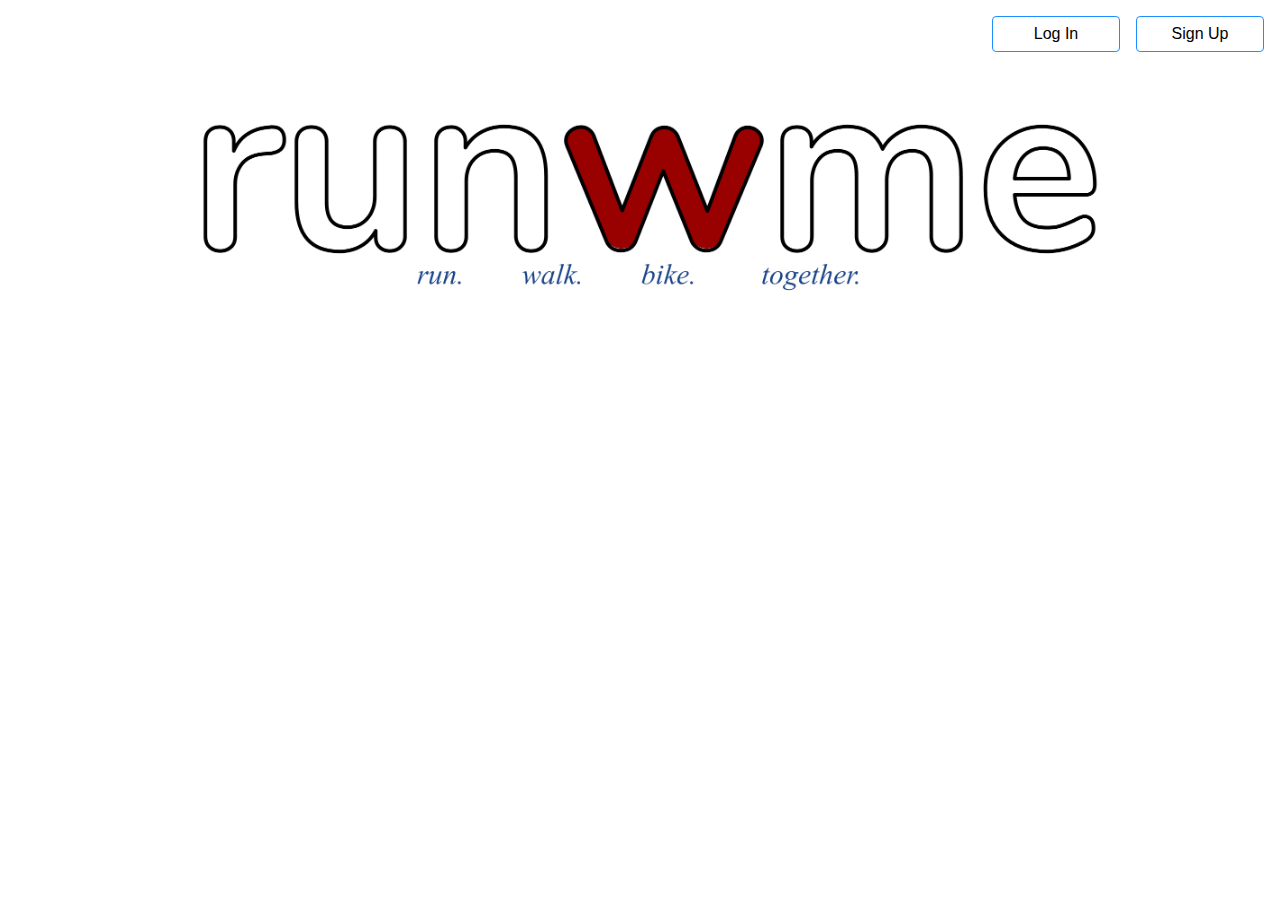
<file: index.html>
<!DOCTYPE html>
<html>
    <head>
        <link rel="stylesheet" type="text/css" href="style.css" />
        <title>runw/me</title>
    </head>

    <body>
        <div class="top-bar">
          <a href="newMember.html"> <div class="blink" >Sign Up</div> </a>
          <a href="login.html"><div class="blink" >Log In</div> </a>
        </div>
        
        <br />
        <br />
        <br />

        <center>
            <img src="logo.png" style="width:80%" alt="runwme Logo" />
        </center

    </body>
</html>
</file>
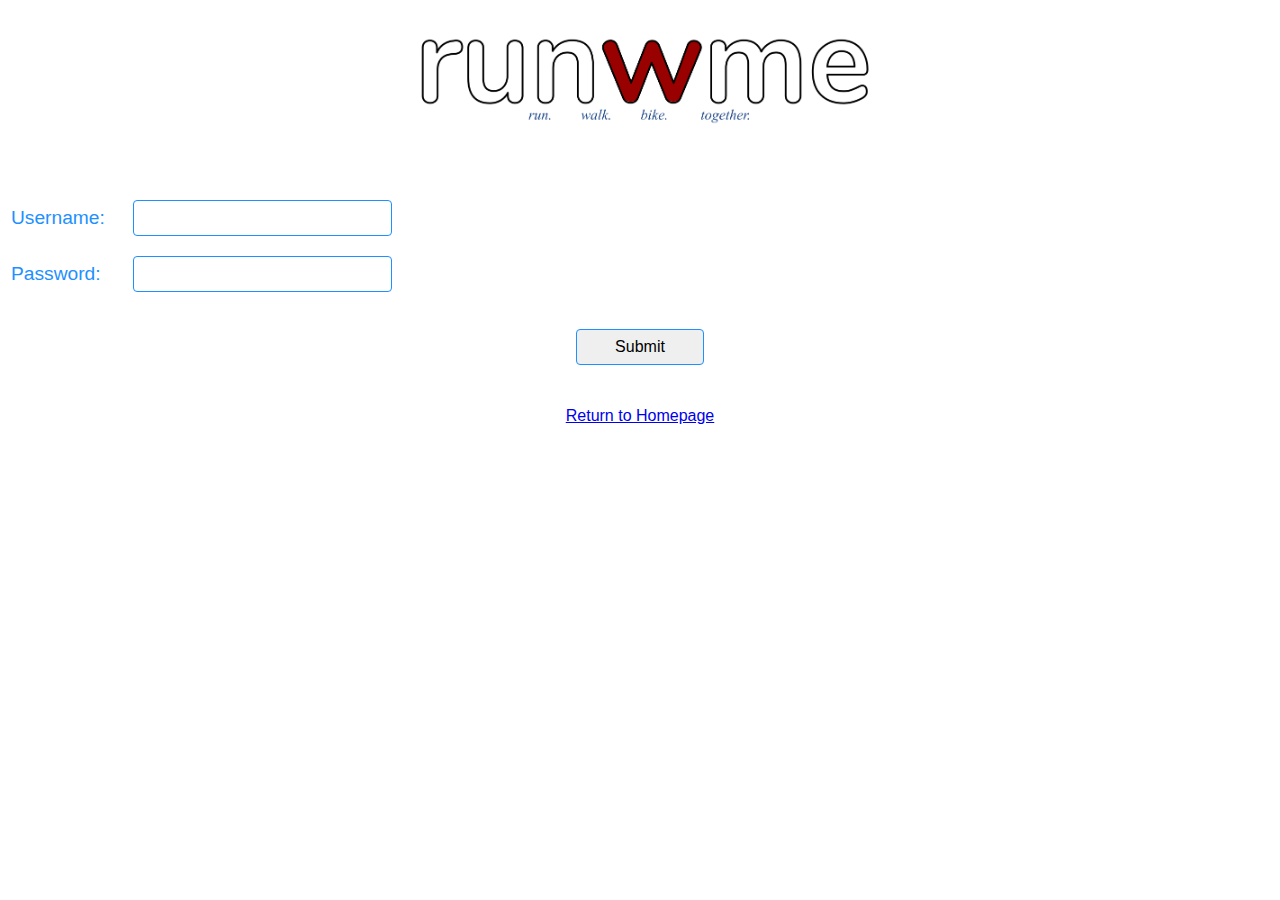
<file: login.html>
<html>
	<head>
    <title>runw/me login</title>
	<link rel="stylesheet" type="text/css" href="style.css" />
	
  </head>

  <body bgcolor="white" text="black" style="font-family:'Nunito', sans-serif;">
      <a href="index.html" > <img src ="logo.png", align="top", style="width:40%;" /> </a>
    <center>
      <br /><br /><br />

      <form name="new" align="middle" action="login.php" method="post">

		<table style="width:30%; align:center;">
		<col width="30%">
		<col width="70%">
		<tr>
        <td><label for="User">Username:</label> </td> 
        <td><input required type="text" name="User" /></td>
		</tr><tr>
        <td><label for="Pass">Password: </label></td> 
        <td><input required type="password" name ="Pass" /></td>
		</tr>
		</table>
		<br />
        <input type="submit"  value="Submit" />
      </form>


      <br />
      <a href="index.html"> Return to Homepage </a>

    </center>
  </body>
</html>
</file>
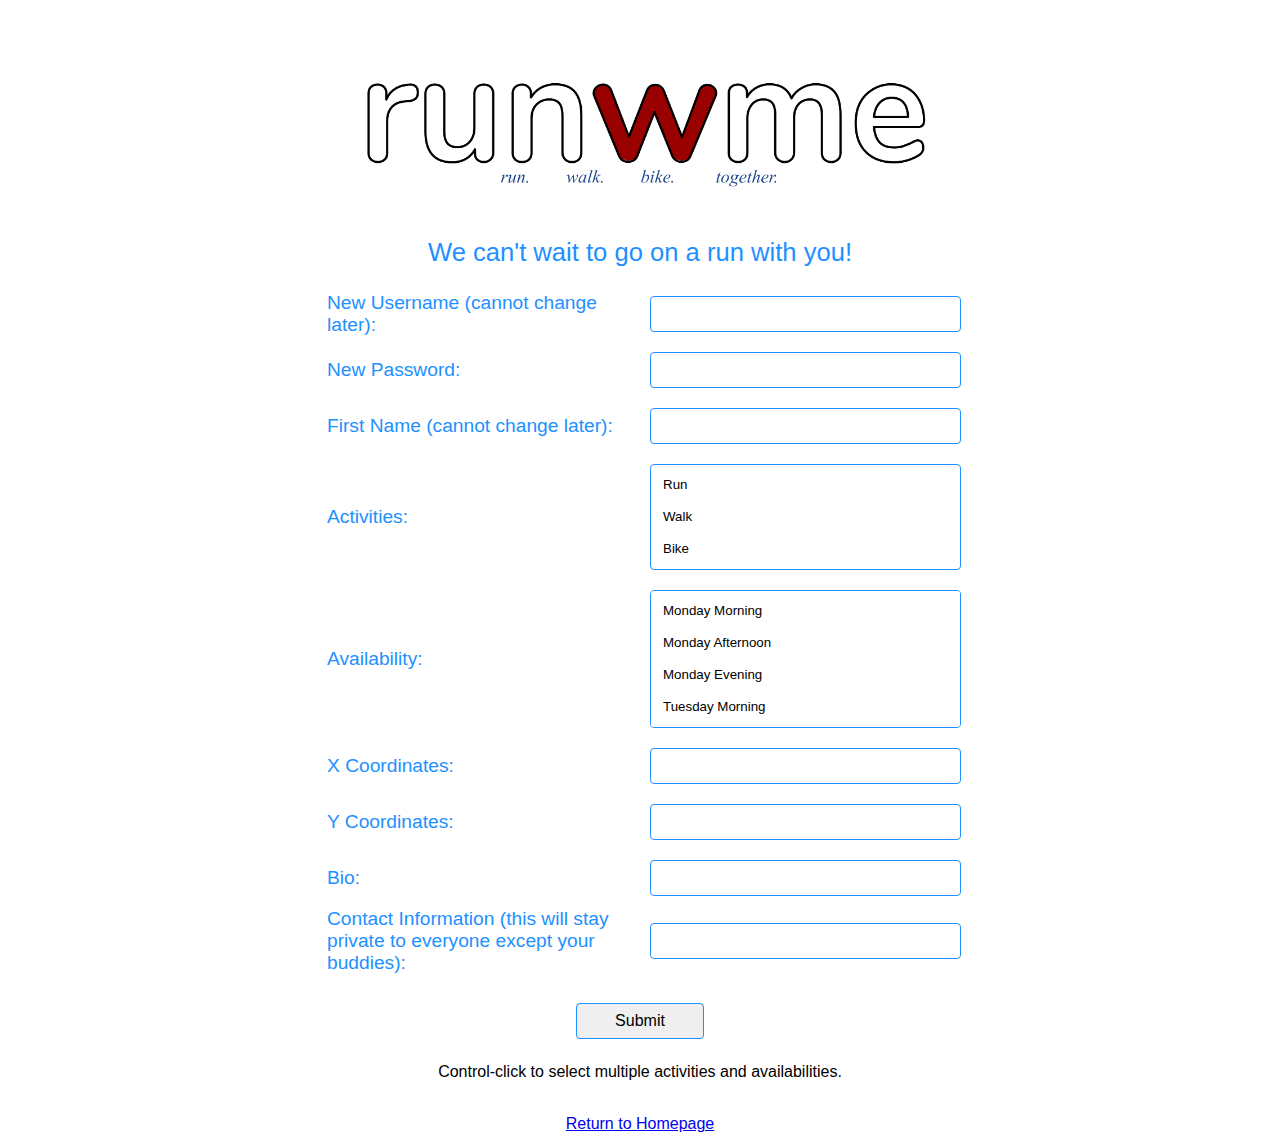
<file: newMember.html>
<html>
    <head>
        <title>runw/me signup</title>
	<link rel="stylesheet" type="text/css" href="style.css" />
    </head>

    <body>
      <br /> <br />

      <a href="index.html"><img src ="logo.png", style="width:50%;"/></a>

      <br /><br /><br />

      <p1>We can't wait to go on a run with you!</p1>
      <br /><br />

      <div style="width: 50%; margin: auto">
      <form name="new" action="addMember.php" method="post">
        <table>
	  <col width="50%">
	  <col width="50%">
	  <tr>
            <td><label for="User">New Username (cannot change later):</label> </td> <td><input required type="text" name="User" /></td>
	  </tr><tr>
            <td><label for="Pass">New Password: </label></td> <td><input required type="password" name ="Pass" /></td>
	  </tr><tr>
            <td><label for="Name"> First Name (cannot change later): </label></td> <td><input required type="text" name="Name" /></td>
	  </tr><tr>
            <td><label for="Mode[]"> Activities: </label></td> 
	    <td><select required name="Mode[]" multiple size="3">
                <option value="Run">Run</option>
                <option value="Walk">Walk</option>
                <option value="Bike">Bike</option>
	    </select></td>
          </tr><tr>
            <td><label for="Availability[]">Availability:</label></td> <td><select required name="Availability[]" multiple size="4">
                <option value="MM">Monday Morning</option>
                <option value="MA">Monday Afternoon</option>
                <option value="ME">Monday Evening</option>
                <option value="TM">Tuesday Morning</option>
                <option value="TA">Tuesday Afternoon</option>
                <option value="TE">Tuesday Evening</option>
                <option value="WM">Wednesday Morning</option>
                <option value="WA">Wednesday Afternoon</option>
                <option value="WE">Wednesday Evening</option>
                <option value="HM">Thursday Morning</option>
                <option value="HA">Thursday Afternoon</option>
                <option value="HE">Thursday Evening</option>
                <option value="FM">Friday Morning</option>
                <option value="FA">Friday Afternoon</option>
                <option value="FE">Friday Evening</option>
                <option value="SM">Saturday Morning</option>
                <option value="SA">Saturday Afternoon</option>
                <option value="SE">Saturday Evening</option>
                <option value="UM">Sunday Morning</option>
                <option value="UA">Sunday Afternoon</option>
                <option value="UE">Sunday Evening</option>
                
            </select></td>
          </tr><tr>
            <td><label for="XCoords">X Coordinates:</label></td> <td><input required type="text" name="XCoords" /></td>
          </tr><tr>
            <td><label for="YCoords">Y Coordinates:</label></td> <td><input required type="text" name="YCoords" /></td>
          </tr><tr>
            <td><label for="Bio">Bio:</label></td> <td><input type="text" name="Bio" /></td>
          </tr><tr>
            <td><label for="Contactinfo">Contact Information (this will stay private to everyone except your buddies):</label></td> <td><input required type="text" name="Contactinfo" /></td>
          </tr>
        </table>
        <br />
        <input type="submit"  value="Submit" />
      </form>
      </div>

      <p>Control-click to select multiple activities and availabilities.</p>
      <br />
      <a href="index.html"> Return to Homepage </a>

  </body>
</html>
</file>
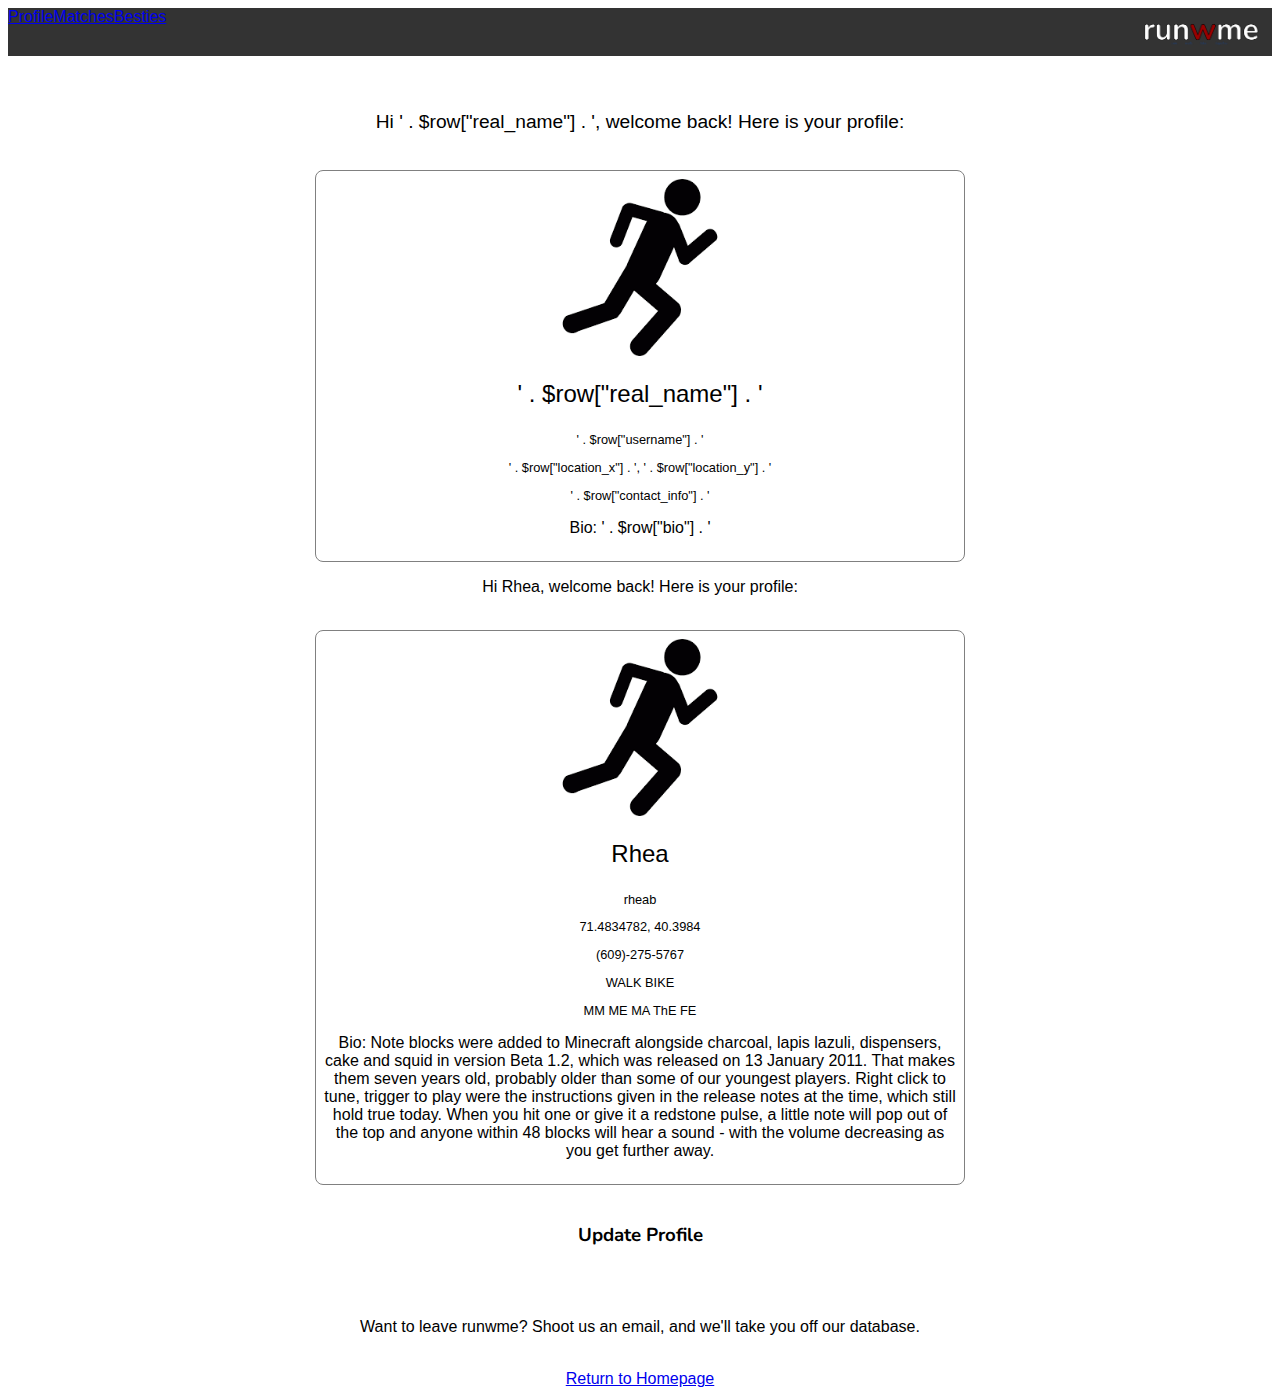
<file: profile.html>
<html>
<head>
    <title> "runwme ' . $row["real_name"] . '"</title>
	<link rel="stylesheet" type="text/css" href="style.css" />
   
    </head>
        <body>
            <ul class="menu">
              
              <li><a href="profile.php">Profile</a></li>
              <li><a href="#contact">Matches</a></li>
              <li><a href="#about">Besties</a></li>
              <img src ="logo.png" />
            </ul>
          <div>
            <center>
              <br /> <br /> 
              <p style="font-size:120%">Hi ' . $row["real_name"] . ', welcome back! Here is your profile:</p>
              <br />
                <div class="prof_box">
                <img src ="runman.png" align="center" style="height:20%"/>
                <p style="font-size:150%" align=center> ' . $row["real_name"] . '</p>
                <p style="font-size:80%" align=center> ' . $row["username"] . '</p>
                <p style="font-size:80%" align=center> ' . $row["location_x"] . ',  ' . $row["location_y"] . '</p>
                <p style="font-size:80%" align=center> ' . $row["contact_info"] . '</p>
                <p align=center> Bio: ' . $row["bio"] . '</p> 
                </div>
<br />
              <p>Hi Rhea, welcome back! Here is your profile:</p>
              <br />
    <div class="prof_box">
                <img src ="runman.png" align="center" style="height:20%"/>
                <p style="font-size:150%" align=center> Rhea</p>
                <p style="font-size:80%" align=center> rheab</p>
                <p style="font-size:80%" align=center> 71.4834782,  40.3984</p>
                <p style="font-size:80%" align=center> (609)-275-5767</p>
                <p style="font-size:80%" align=center> WALK BIKE</p>
                <p style="font-size:80%" align=center> MM ME MA ThE FE </p>
                <p align=center> Bio: Note blocks were added to Minecraft alongside charcoal, lapis lazuli, dispensers, cake and squid in version Beta 1.2, which was released on 13 January 2011. That makes them seven years old, probably older than some of our youngest players. Right click to tune, trigger to play were the instructions given in the release notes at the time, which still hold true today. When you hit one or give it a redstone pulse, a little note will pop out of the top and anyone within 48 blocks will hear a sound - with the volume decreasing as you get further away.</p> </div>


            <br /><br />

            <h3>Update Profile</h3>
            
            <br /><br />
            
            <p> Want to leave runwme? Shoot us an email, and we'll take you off our database. </p>
            
            <br />
</div>
            <a href="index.html" style="vertical-align: baseline;"> Return to Homepage </a>

          </center>
        </body>
      </html>
</file>
<file: style.css>
@import url('https://fonts.googleapis.com/css?family=Nunito');

@font-face {
    font-family: 'Nunito';
    src: url('http://fonts.googleapis.com/css?family=Nunito');
}

body {
    font-family: Nunito, sans-serif;
    text-align: center;
}

.top-bar {
    white-space: nowrap;
    float: right;
}



input {
    width: 100%;
    font-size:100%;
    padding: 8px 8px;
    color: black;
    margin: 8px 8px;
    box-sizing: border-box;
    border-radius: 4px;
    border: 1.5px solid DodgerBlue;
}

input[type=submit] {
    width: 128px;
    font-size:100%;
}

select {
    width: 100%;
    padding: 4px 4px;
    margin: 8px 8px;
    box-sizing: border-box;
    border-radius: 4px;
    border: 1.5px solid DodgerBlue;
}

.blink {
    width: 128px;
    font-size:100%;
    float:right;
    padding: 8px 8px;
    margin: 8px 8px;
    display: inline;
    color: black;
    box-sizing: border-box;
    border-radius: 4px;
    border: 1.5px solid DodgerBlue;
}
.tabs {
    width: 25%;
    font-size:100%;
    padding: 8px 8px;
    color: black;
    box-sizing: border-box;
    border-radius: 4px;
    border: 1.5px solid DodgerBlue;
    float:left;
}

p1 {
    font-size:160%;
    color: DodgerBlue;
}

label {
    font-size:120%;
    color:DodgerBlue;
}

option {
    font-size:100%;
    padding:8px 8px;
    color:black;
}

.prof_box {
    width:50%;
    position:relative;
    border-radius: 8px;
    padding: 8px 8px;
    border: 1px solid gray;
    display:inline-block;
    height:auto;
}

.tiles {
  display: grid;
  grid-gap: 15px;
  width:80%;
  grid-template-columns: repeat(auto-fit, 300px);
}
.tiles > div {
  background-color: rgba(255, 255, 255, 0.8);
  text-align: center;
  border-radius: 8px;
  padding: 8px 8px;
  border: 1px solid gray;
}

.menu {
  list-style-type: none;
  white-space: nowrap;

  margin: 0;
  padding: 0;
  overflow: hidden;
  background-color: #333;
}

.menu li {
  float: left;
}

.menu img {
    width:128px; 
    float: right;
    padding: 8px 8px;
}

.menu li button {
  display: inline-block;
  background-color: #333;
  color: black;
  text-align: center;
  padding: 14px 16px;
  text-decoration: none;
}

.menu li button:hover {
  background-color: #111;
}
</file>
